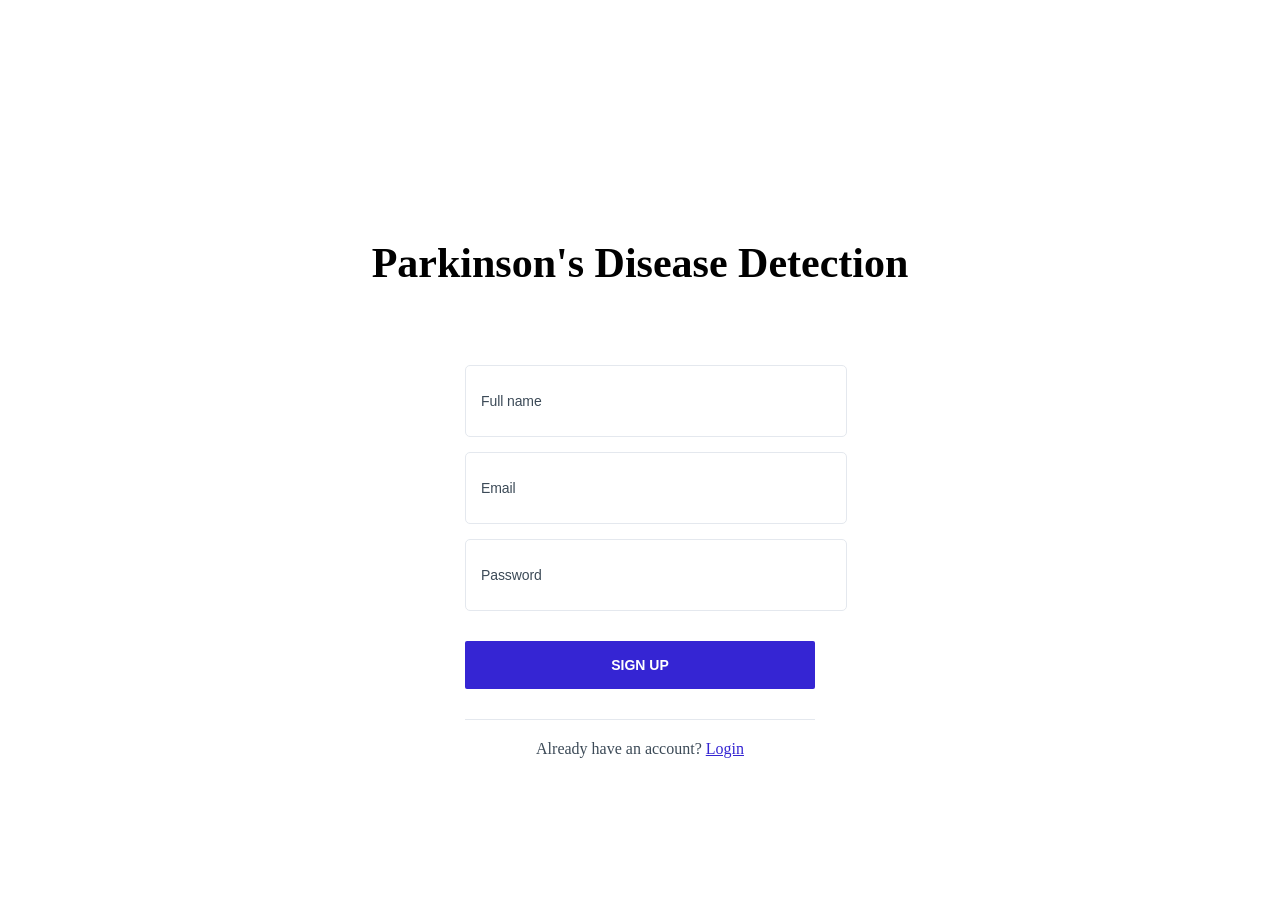
<file: template/login.html>
<!DOCTYPE html>
<html>

<head>
    <title>Login Form</title>
    <meta name="viewport" content="width=device-width, initial-scale=1, maximum-scale=1">
    <link rel="stylesheet">
    <style>
        :root {
            --white-color: #fff;
            --primary-color: #3525D3;
            --light-gray: #E4E8EE;
            --black-color: #3C4A57;
        }

        body {
            position: relative;
            display: flex;
            align-items: center;
            justify-content: center;
            min-height: 100vh;
        }

        .wrapper {
            padding: 50px 25px 0;
            max-width: 668px;
            width: 100%;
            margin: auto;
        }

        .wrapper .headline {
            text-align: center;
            padding-bottom: 48px;
        }

        .wrapper .headline h1 {
            font-size: 42px;
            font-weight: 700;
            line-height: 52px;
        }

        .wrapper .form {
            max-width: 350px;
            width: 100%;
            margin: auto;
        }

        .wrapper .form-group {
            margin-bottom: 15px;
        }

        .wrapper .form-group input {
            display: block;
            line-height: 24px;
            font-size: 16px;
            padding: 11px 15px;
            letter-spacing: -0.1px;
            border-radius: 5px;
            height: 48px;
            border: 1px solid #e4e8ee;
            color: var(--black-color);
            width: 100%;
            box-shadow: none;
        }

        .wrapper .form-group input:focus {
            outline: none;
        }

        .wrapper .form-group input::placeholder {
            color: var(--black-color);
            font-weight: 400;
            font-size: 14px;
        }

        .wrapper .btn {
            width: 100%;
            margin: 15px 0 30px;
            font-size: 14px;
            line-height: 22px;
            font-weight: 700;
            padding: 12px 29px;
            text-transform: uppercase;
            height: 48px;
            background-color: var(--primary-color);
            color: var(--white-color);
            border-radius: 2px;
            border: none;
            text-align: center;
            cursor: pointer;
        }

        .wrapper .btn:focus {
            outline: none;
        }

        .wrapper .account-exist {
            border-top: 1px solid var(--light-gray);
            color: var(--black-color);
            text-align: center;
            padding-top: 20px;
        }

        .wrapper .account-exist a {
            color: var(--primary-color);
        }

        .wrapper .forget-password {
            display: flex;
            align-items: center;
            padding: 15px 0;
            justify-content: space-between;
        }

        .wrapper .forget-password a {
            color: var(--primary-color);
        }

        .wrapper .forget-password .check-box {
            font-size: 15px;
            color: var(--black-color);
        }

        .signup.inActive {
            display: none;
        }

        .signin {
            display: none;
        }

        .signin.active {
            display: block;
        }

        @media (max-width:1030px) {
            .wrapper::before {
                left: -25%;
                min-height: 60vh;
                height: 500px;
            }
        }

        @media (max-width:767px) {
            .wrapper {
                max-width: 550px;
            }

            .wrapper .headline h1 {
                font-size: 22px;
                line-height: 25px;
            }
        }
    </style>
</head>

<body>
    <div class="wrapper">
        <div class="headline">
            <h1>Parkinson's Disease Detection</h1>
        </div>

        <form class="form" method="post" action="/add_user" id="signupForm">
            <div class="signup">
                <div class="form-group">
                    <input type="text" placeholder="Full name" required="" name="uname">
                </div>
                <div class="form-group">
                    <input type="email" placeholder="Email" required="" name="uemail">
                </div>
                <div class="form-group">
                    <input type="password" placeholder="Password" required="" name="upassword">
                </div>
                <button type="submit" class="btn">SIGN UP</button>
                <div class="account-exist">
                    Already have an account? <a href="#" id="login">Login</a>
                </div>
            </div>
        </form>

        <form class="form" method="post" action="/login_validation" id="loginForm">
            <div class="signin">
                <div class="form-group">
                    <input type="email" placeholder="Email" required="" name="email">
                </div>
                <div class="form-group">
                    <input type="password" placeholder="Password" required="" name="password">
                </div>
                <div class="forget-password">
                    <div class="check-box">
                        <input type="checkbox" id="checkbox">
                        <label for="checkbox">Remember me</label>
                    </div>
                </div>
                <button type="submit" class="btn">LOGIN</button>
                <div class="account-exist">
                    Create New a account? <a href="#" id="signup">Signup</a>
                </div>
            </div>
        </form>
    </div>


    <script>

        let btnLogin = document.getElementById("login");
        let btnSignUp = document.getElementById("signup");

        let signIn = document.querySelector(".signin");
        let signUp = document.querySelector(".signup");


        btnLogin.onclick = function () {
            signIn.classList.add("active");
            signUp.classList.add("inActive");
        }

        btnSignUp.onclick = function () {
            signIn.classList.remove("active");
            signUp.classList.remove("inActive");
        }

    </script>
</body>

</html>
</file>
